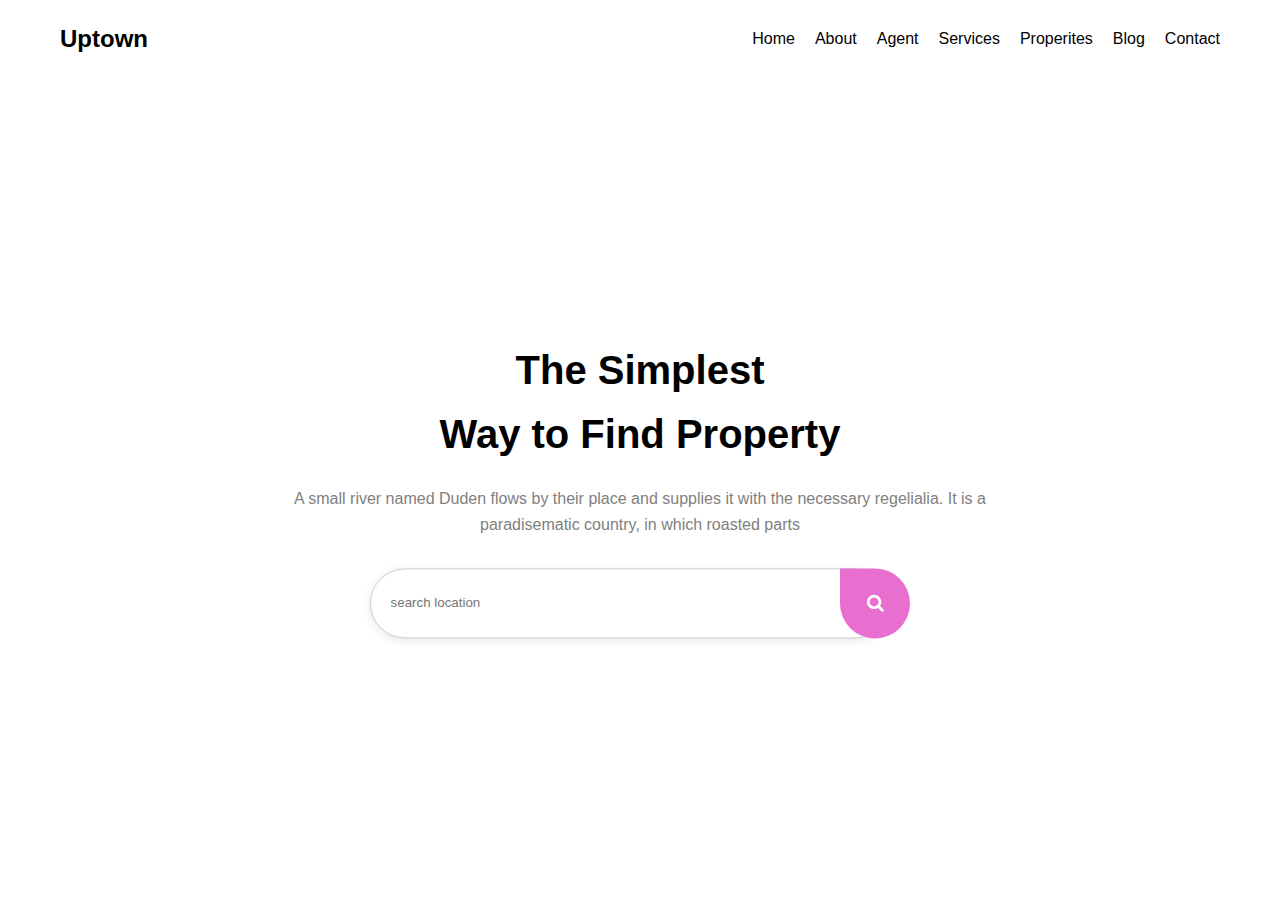
<file: index.html>
<!DOCTYPE html>
<html lang="en">
  <head>
    <meta charset="UTF-8" />
    <meta name="viewport" content="width=device-width, initial-scale=1.0" />
    <title></title>
    <link rel="stylesheet" href="index.css" />
    <link
      rel="stylesheet"
      href="https://cdnjs.cloudflare.com/ajax/libs/font-awesome/4.7.0/css/font-awesome.min.css"
    />
  </head>
  <body>
    <section class="background-image">
      <div class="header">
        <h3 class="Uptown">Uptown</h3>
        <ul style="list-style-type: none" class="menus">
          <li>Home</li>
          <li>About</li>
          <li>Agent</li>
          <li>Services</li>
          <li>Properites</li>
          <li>Blog</li>
          <li>Contact</li>
        </ul>
        <div class="menuicon">
          <i class="fa fa-bars" style="font-size: 36px"></i>
        </div>
      </div>

      <div class="text-center">
        <h2 class="heading">
          The Simplest<br />
          Way to Find Property
        </h2>
        <p class="para">
          A small river named Duden flows by their place and supplies it with
          the necessary regelialia. It is a<br />
          paradisematic country, in which roasted parts
        </p>
        <!-- input feild -->
        <div class="searchbar-container">
          <input type="text" placeholder="search location" class="searchbar" />
          <button class="search-btn">
            <i class="fa fa-search"></i>
          </button>
        </div>
      </div>
    </section>
  </body>
</html>
</file>
<file: index.css>
/* General Reset */
* {
  margin: 0;
  padding: 0;
  box-sizing: border-box;
}

body {
  font-family: Arial, sans-serif;
  line-height: 1.6;
}

.background-image {
  background: url(https://preview.colorlib.com/theme/uptown/images/bg_1.jpg);
  height: 100vh;
  color: #000;
  text-align: center;
  padding: 20px;
}

.header {
  display: flex;
  justify-content: space-between;
  align-items: center;
  padding: 0 40px;
}

.Uptown {
  font-size: 1.5rem;
  font-weight: bold;
}

.menus {
  display: flex;
  gap: 20px;
}

.menus li {
  cursor: pointer;
  transition: color 0.3s;
}

.menus li:hover {
  color: #ff69b4;
}

.menuicon {
  display: none;
}

.text-center {
  position: relative;
  top: 50%;
  transform: translateY(-50%);
}

.heading {
  font-size: 2.5rem;
  font-weight: bold;
  margin-bottom: 20px;
}

.para {
  font-size: 1rem;
  margin-bottom: 30px;
  line-height: 1.6;
  color: gray;
}

.searchbar-container {
  display: flex;
  justify-content: center;
  margin-top: 20px;
}

.searchbar {
  padding: 10px;
  width: 42%;
  border: 1px solid #ccc;
  border-radius: 46px;
  outline: none;
  padding-left: 20px;
  box-shadow: 0px 2px 10px rgba(0, 0, 0, 0.1);
}

.search-btn {
  width: 70px;
  height: 70px;
  border-radius: 0 50% 50% 50%;
  background: #e86ed0;
  border: none;
  cursor: pointer;
  color: white;
  font-size: 18px;
  display: flex;
  justify-content: center;
  align-items: center;
  margin-left: -50px;
}

.search-btn:hover {
  background-color: #ff4581;
}

@media (max-width: 768px) {
  .menus {
    display: none;
  }

  .menuicon {
    display: block;
  }

  .searchbar {
    width: 200px;
  }

  .heading {
    font-size: 2rem;
  }
  .search-btn {
    margin-left: -40px;
    width: 60px;
    height: 60px;
  }
}
</file>
